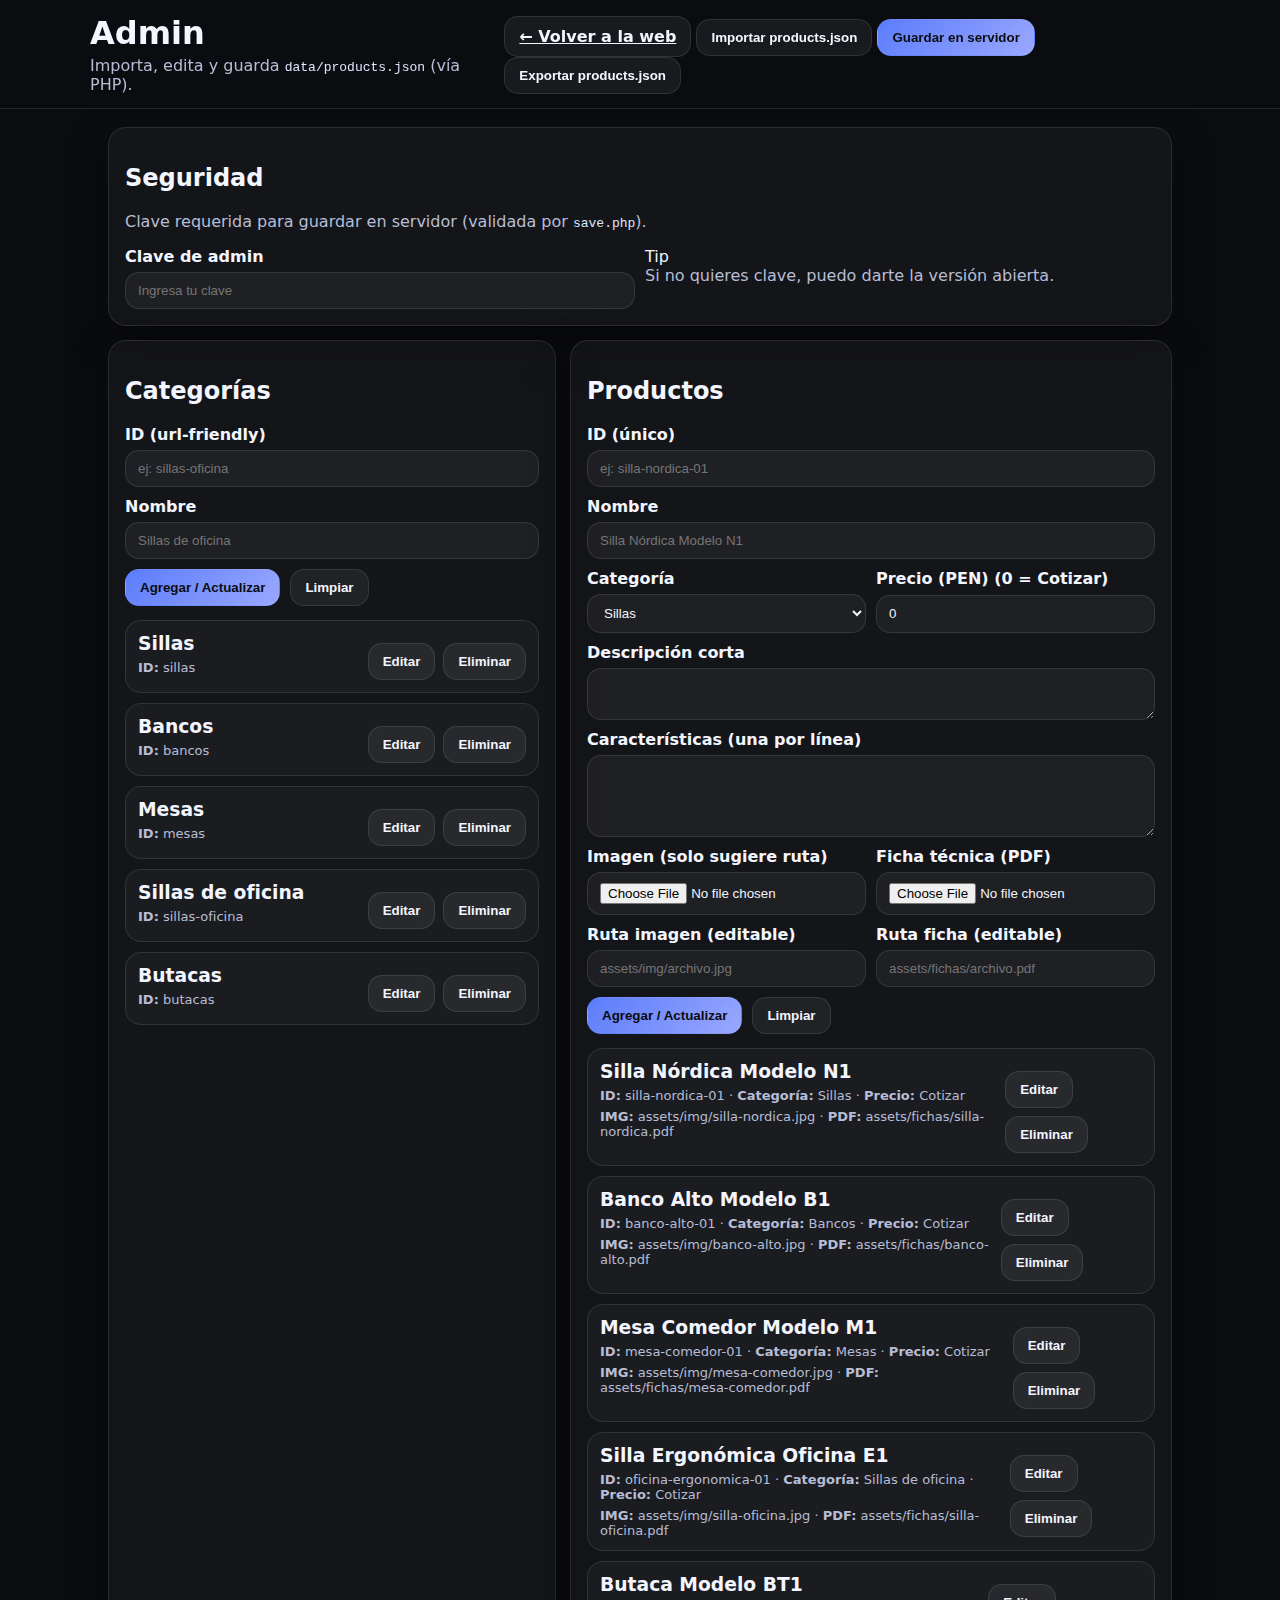
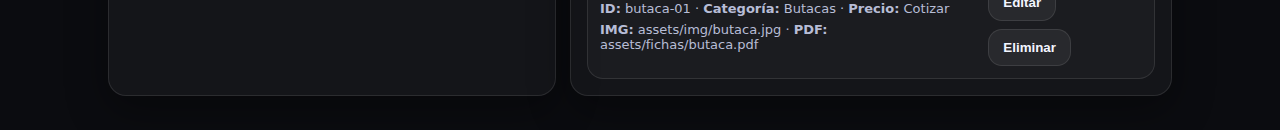
<file: admin/index.html>
<!doctype html>
<html lang="es">
<head>
  <meta charset="utf-8" />
  <meta name="viewport" content="width=device-width,initial-scale=1" />
  <title>Admin | Innovación de Sillas y Muebles</title>
  <link rel="stylesheet" href="admin.css" />
</head>
<body>
  <header class="bar">
    <div class="wrap bar__inner">
      <div>
        <h1>Admin</h1>
        <p class="muted">
          Importa, edita y guarda <code>data/products.json</code> (vía PHP).
        </p>
      </div>

      <div class="bar__actions">
        <a class="btn" href="../">← Volver a la web</a>
        <button class="btn" id="btnImport" type="button">Importar products.json</button>
        <button class="btn btn--primary" id="btnSaveServer" type="button">Guardar en servidor</button>
        <button class="btn" id="btnExport" type="button">Exportar products.json</button>
      </div>
    </div>
  </header>

  <main class="wrap grid">
    <section class="card card--full">
      <h2>Seguridad</h2>
      <p class="muted">Clave requerida para guardar en servidor (validada por <code>save.php</code>).</p>
      <div class="two">
        <label>
          Clave de admin
          <input id="adminKey" type="password" placeholder="Ingresa tu clave" />
        </label>
        <div class="hintBox">
          <div class="hintTitle">Tip</div>
          <div class="muted">
            Si no quieres clave, puedo darte la versión abierta.
          </div>
        </div>
      </div>
    </section>

    <section class="card">
      <h2>Categorías</h2>

      <form id="catForm" class="form">
        <label>
          ID (url-friendly)
          <input id="catId" placeholder="ej: sillas-oficina" required />
        </label>
        <label>
          Nombre
          <input id="catName" placeholder="Sillas de oficina" required />
        </label>
        <div class="row">
          <button class="btn btn--primary" type="submit">Agregar / Actualizar</button>
          <button class="btn" type="button" id="btnCatClear">Limpiar</button>
        </div>
      </form>

      <div id="catList" class="list"></div>
    </section>

    <section class="card">
      <h2>Productos</h2>

      <form id="prodForm" class="form">
        <label>
          ID (único)
          <input id="pId" placeholder="ej: silla-nordica-01" required />
        </label>

        <label>
          Nombre
          <input id="pName" placeholder="Silla Nórdica Modelo N1" required />
        </label>

        <div class="two">
          <label>
            Categoría
            <select id="pCat"></select>
          </label>
          <label>
            Precio (PEN) (0 = Cotizar)
            <input id="pPrice" type="number" min="0" step="1" value="0" />
          </label>
        </div>

        <label>
          Descripción corta
          <textarea id="pDesc" rows="2"></textarea>
        </label>

        <label>
          Características (una por línea)
          <textarea id="pFeat" rows="4"></textarea>
        </label>

        <div class="two">
          <label>
            Imagen (solo sugiere ruta)
            <input id="pImg" type="file" accept="image/*" />
          </label>

          <label>
            Ficha técnica (PDF)
            <input id="pPdf" type="file" accept="application/pdf" />
          </label>
        </div>

        <div class="two">
          <label>
            Ruta imagen (editable)
            <input id="pImgPath" placeholder="assets/img/archivo.jpg" />
          </label>
          <label>
            Ruta ficha (editable)
            <input id="pPdfPath" placeholder="assets/fichas/archivo.pdf" />
          </label>
        </div>

        <div class="row">
          <button class="btn btn--primary" type="submit">Agregar / Actualizar</button>
          <button class="btn" type="button" id="btnProdClear">Limpiar</button>
        </div>
      </form>

      <div id="prodList" class="list"></div>
    </section>
  </main>

  <script src="admin.js"></script>
</body>
</html>
</file>
<file: admin/admin.css>
:root{
  --bg:#0b0c10;
  --card:#11131a;
  --txt:#f3f5ff;
  --muted:#b7bdd6;
  --line:rgba(255,255,255,.10);
  --accent:#5b7cfa;
  --shadow: 0 14px 40px rgba(0,0,0,.35);
  --radius:18px;
}
*{box-sizing:border-box}
html,body{margin:0;padding:0;font-family:system-ui,-apple-system,Segoe UI,Roboto,Ubuntu,Arial,sans-serif;background:var(--bg);color:var(--txt)}
.wrap{max-width:1100px;margin:0 auto;padding:0 18px}
.muted{color:var(--muted)}
code{color:#dfe6ff}

.bar{position:sticky;top:0;background:rgba(11,12,16,.80);backdrop-filter:blur(10px);border-bottom:1px solid var(--line)}
.bar__inner{display:flex;justify-content:space-between;align-items:flex-end;gap:12px;padding:14px 0}
.bar h1{margin:0}
.bar p{margin:4px 0 0}

.btn{
  display:inline-flex;align-items:center;justify-content:center;
  padding:10px 14px;border-radius:14px;
  border:1px solid var(--line);
  background:rgba(255,255,255,.06);
  color:var(--txt);cursor:pointer;
  font-weight:700;
}
.btn--primary{background:linear-gradient(135deg,var(--accent),#9aa8ff);border-color:transparent;color:#0b0c10}
.grid{display:grid;grid-template-columns:1fr 1fr;gap:14px;padding:18px 18px 34px}
.card{
  background:rgba(255,255,255,.04);
  border:1px solid var(--line);
  border-radius:var(--radius);
  box-shadow:var(--shadow);
  padding:16px;
}
.card--full{grid-column:1 / -1}

.form{display:grid;gap:10px;margin-top:10px}
label{display:grid;gap:6px;font-weight:700}
input,select,textarea{
  padding:10px 12px;border-radius:14px;
  border:1px solid var(--line);
  background:rgba(255,255,255,.05);
  color:var(--txt);
  outline:none;
}
small{font-weight:500}
.row{display:flex;gap:10px;flex-wrap:wrap}
.two{display:grid;grid-template-columns:1fr 1fr;gap:10px}

.list{margin-top:14px;display:grid;gap:10px}
.item{
  border:1px solid var(--line);
  border-radius:16px;
  padding:12px;
  background:rgba(255,255,255,.03);
}
.item__top{display:flex;justify-content:space-between;gap:10px;align-items:flex-start}
.item__title{margin:0;font-weight:900}
.item__meta{margin:6px 0 0;color:var(--muted);font-size:13px}
.item__actions{display:flex;gap:8px;flex-wrap:wrap;margin-top:10px}

@media (max-width: 980px){
  .grid{grid-template-columns:1fr}
  .two{grid-template-columns:1fr}
}
</file>
